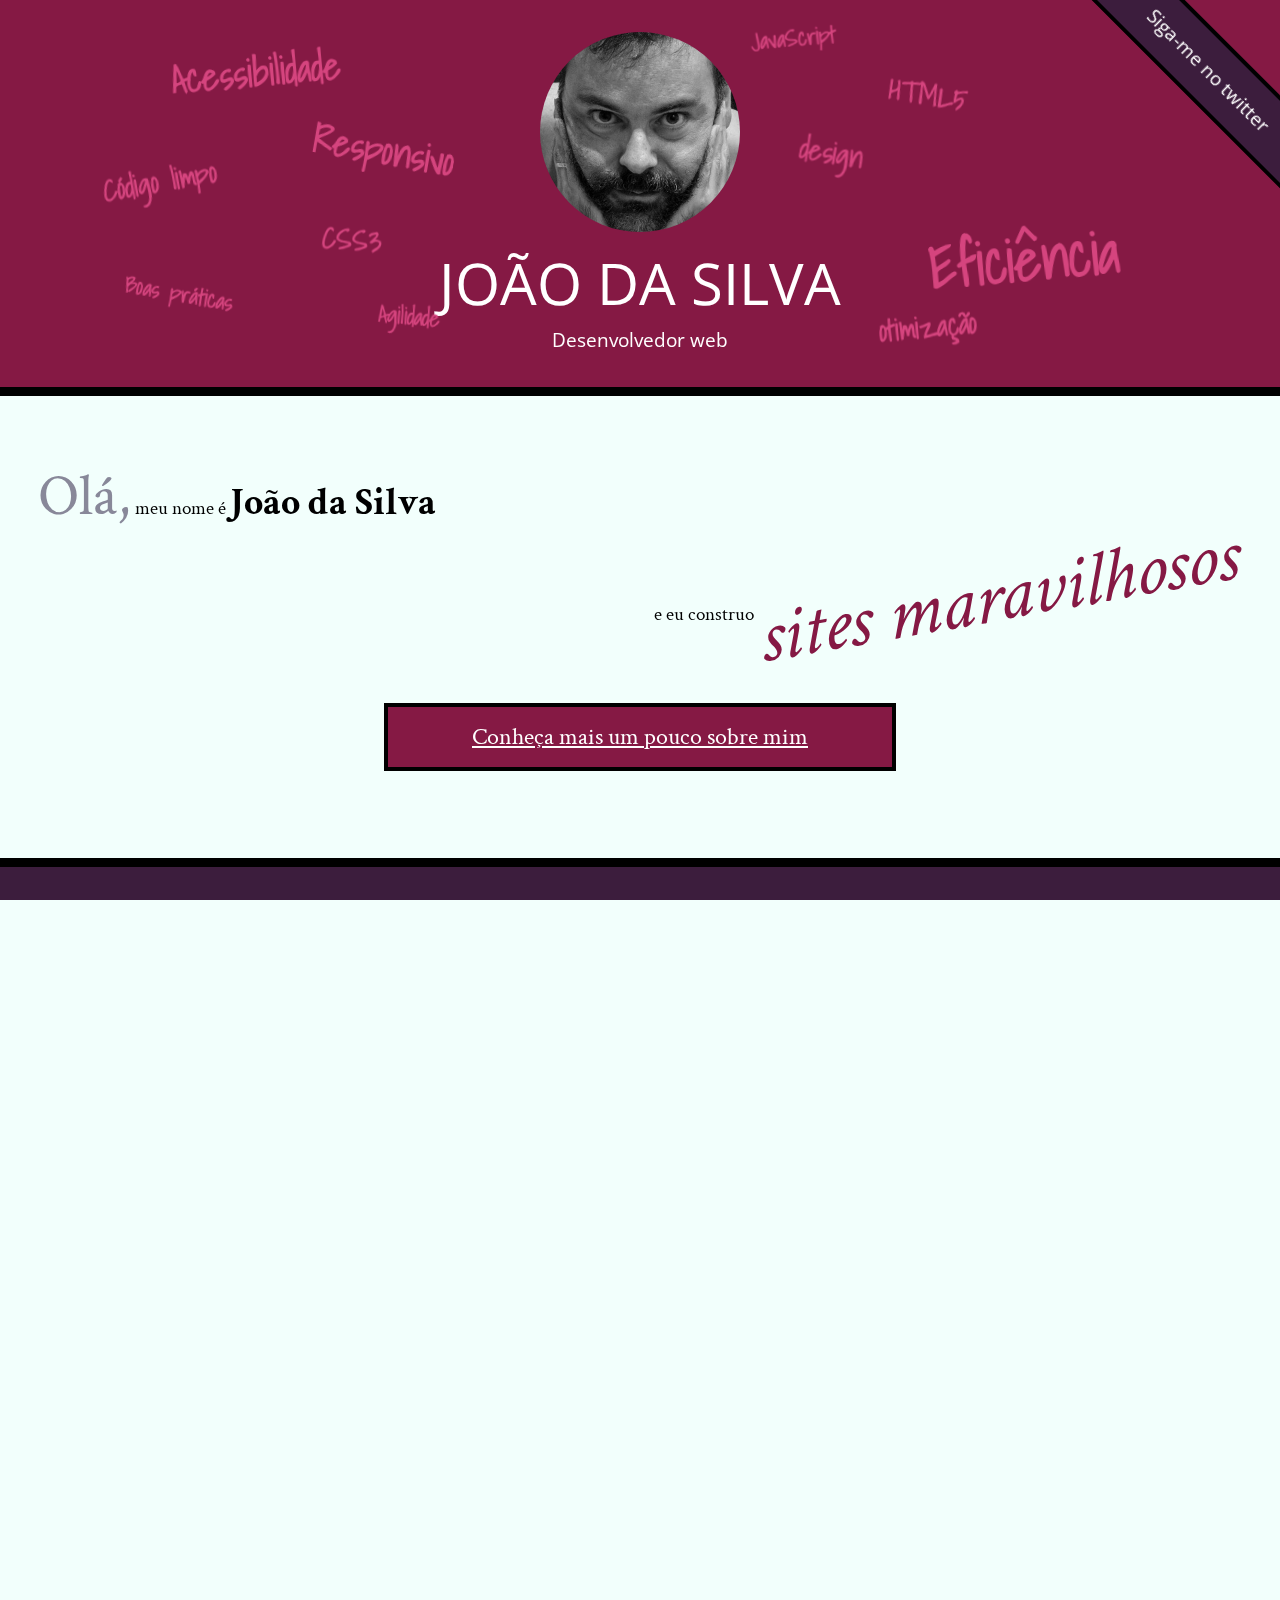
<file: index.html>
<!DOCTYPE html>
<html lang="pt">
<head>
    <meta charset="UTF-8">
    <title>João da Silva - Desenvolvedor Web</title>
    <link rel="shortcut icon" href="img/favicon.png">
    <link rel="stylesheet" href="css/reset.css">
    <link rel="stylesheet" href="css/site.css">
    <link rel="stylesheet" href="css/index.css">
    <link rel="stylesheet" href="http://fonts.googleapis.com/css?family=Crimson+Text:400,400italic,600">
    <link rel="stylesheet" href="http://fonts.googleapis.com/css?family=Open+Sans+Condensed:700">
    <link rel="stylesheet" href="http://fonts.googleapis.com/css?family=Shadows+Into+Light">
    <link href="https://fonts.googleapis.com/css?family=Shadows+Into+Light">
</head>
<body>
    <header class="titulo-principal">
        <img class="foto-home" src="img/eu.jpg" alt="Foto de João da Silva">
        <h1>João da Silva</h1>
        <p class="subtitulo-principal">Desenvolvedor web</p>
        <ul class="palavras-home">
            <li class="palavra-home eficiencia ">Eficiência</li>
            <li class="palavra-home boas-praticas">Boas práticas</li>
            <li class="palavra-home codigo-limpo">Código limpo</li>
            <li class="palavra-home css3">CSS3</li>
            <li class="palavra-home html5">HTML5</li>
            <li class="palavra-home javascript">JavaScript</li>
            <li class="palavra-home acessibilidade">Acessibilidade</li>
            <li class="palavra-home responsivo">Responsivo</li>
            <li class="palavra-home otimizacao">otimização</li>
            <li class="palavra-home agilidade">Agilidade</li>
            <li class="palavra-home design">design</li>
        </ul>
        <a href="http://www.twitter.com/joaodasilva" class="etiqueta">Siga-me no twitter</a>
    </header>
    <main>
        <section class="secao-inicio saudacao">
            <p class="saudacao"><span class="saudacao-inicio">Olá,</span> meu nome é <strong>João da Silva</strong> <span class="saudacao-ultima-linha">e eu construo <em>sites maravilhosos</em></span></p>
            <a class="botao-index" href="bio.html.html">Conheça mais um pouco sobre mim</a>
        </section>
        <section class="secao-inicio trabalhos">
            <h2>Trabalhos</h2>
            <ul>
                <li><img src="img/bmw.png" alt="Site da BMW"></li>
                <li><img src="img/ibm.png" alt="Site da IBM"></li>
                <li><img src="img/uol.png" alt="Site da UOL"></li>
            </ul>
            <a class="botao-index" href="portfolio.html">Veja mais</a>
        </section>
        <section class="secao-inicio blog">
            <h2>Blog</h2>
            <small>Últimos posts</small>
            <ol>
                <li class="mais-recente">
                    <a href="blog.html">
                        O essencial de design responsivo
                    </a>
                    <p class="inicio-post">
                        Design responsivo tem ganho cada vez mais atenção como técnica de desenvolvimento de páginas web para dispositivos móveis. Mas como começar?
                    </p>
                </li>
                <li>
                    <a href="blog.html">Por que fazer páginas acessíveis?</a>
                    <p class="inicio-post">
                        Tem se falado cada vez sobre acessibilidade na web. Há diversas técnicas e diretivas a serem seguidas, inclusive da própria W3C. Mas vale a pena investir nisso?
                    </p>
                </li>
                <li>
                    <a href="blog.html">JavaScript não obstrusivo</a>
                    <p class="inicio-post">
                        JavaScript é uma linguagem essencial hoje em dia para criar páginas ricas, interativas e dinâmicas. Porém, há alguns cuidados que devem ser tomados ao colocarmos código JavaScript em nossas páginas.
                    </p>
                </li>
            </ol>
            <a class="botao-index" href="blog.html">Veja mais</a>
        </section>
    </main>
    <footer>
        <h2>Vamos conversar?</h2>
        <p>Você pode entrar em contato comigo <a href="contato.html">por e-mail</a> ou pelo telefone <a href="tel:+551234567890">(12) 3456-7890 </a></p>
    </footer>
</body>
</html>
</file>
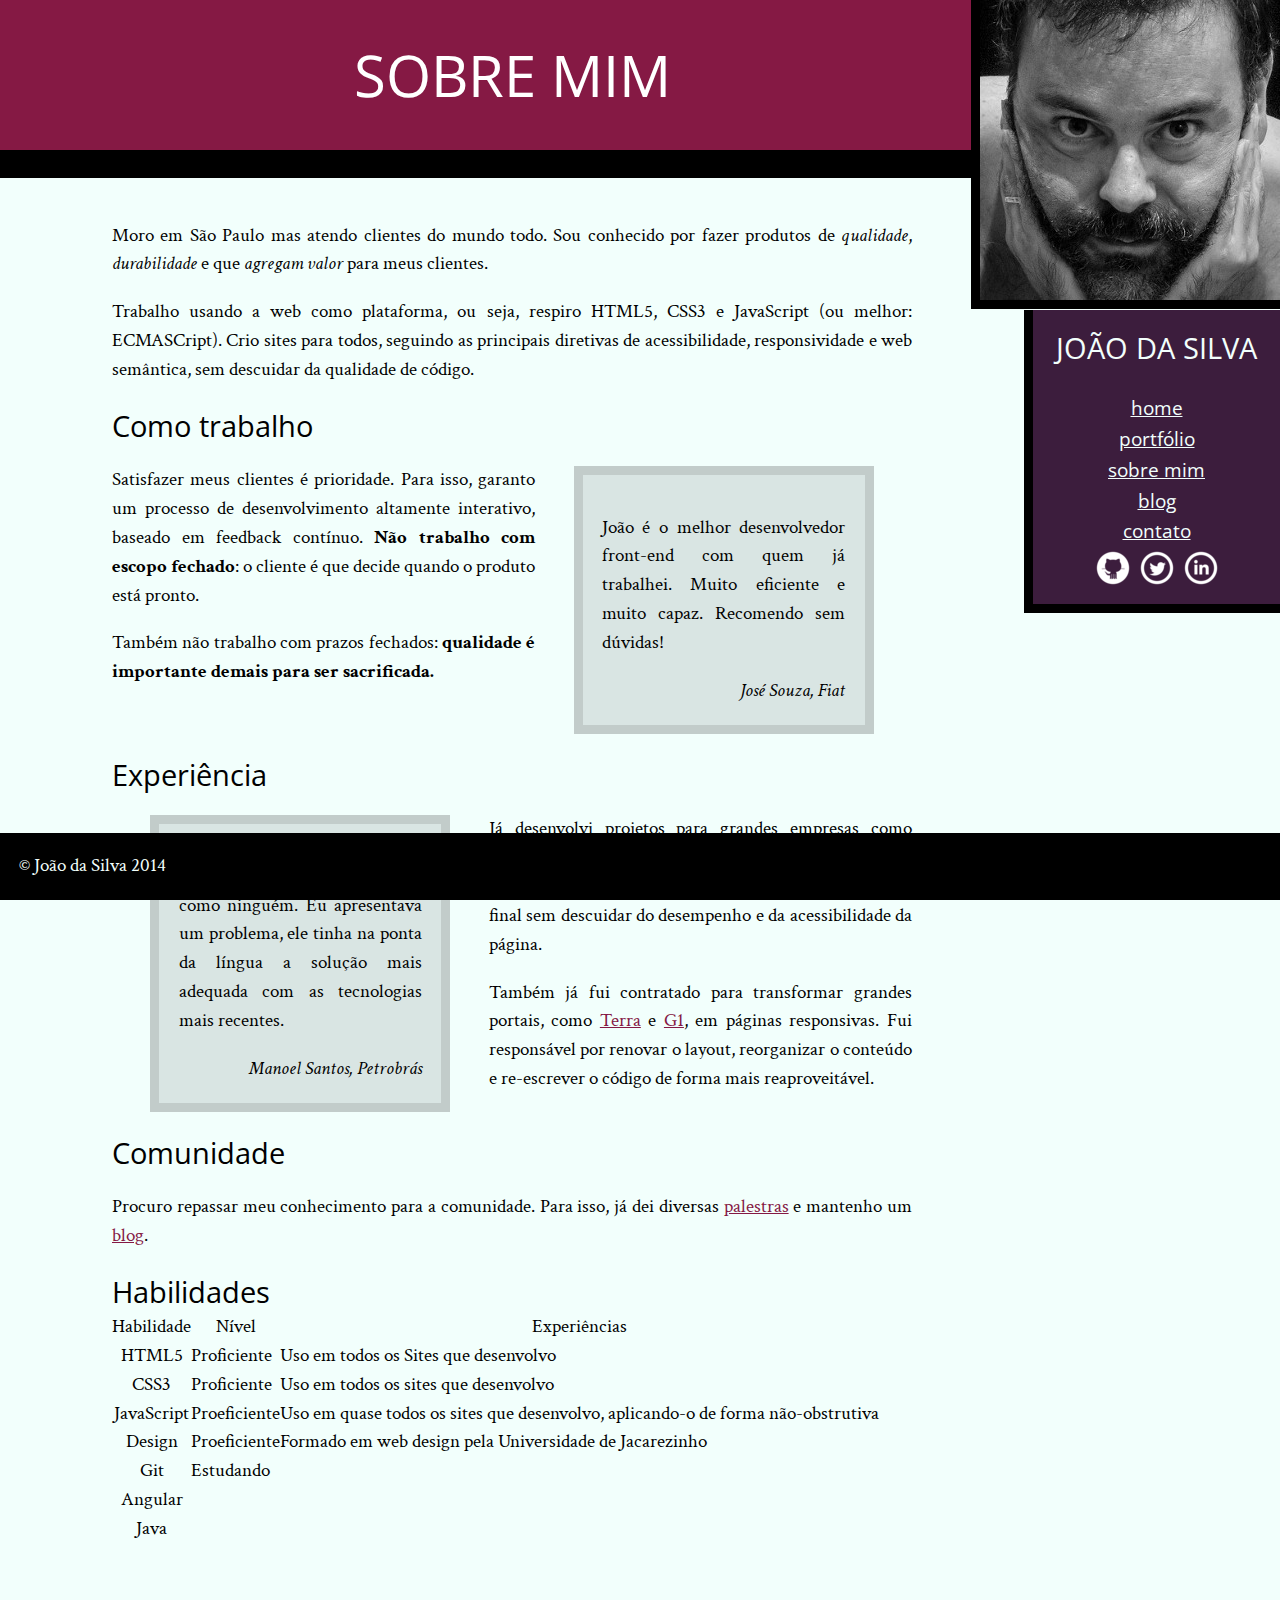
<file: bio.html>
<!DOCTYPE html>
<html>
    <head>
        <title>Biografia - João da Silva</title>
        <meta charset="utf-8">
        <link rel="icon" href="img/favicon.png">
        <link rel="stylesheet" href="css/reset.css">
        <link rel="stylesheet" href="css/site.css">
        <link rel="stylesheet" href="css/bio.css">
        <link rel="stylesheet" href="https://fonts.googleapis.com/css?family=Open+Sans+Condensed:700">
        <link rel="stylesheet" href="https://fonts.googleapis.com/css?family=Crimson+Text:400,400i,700">
        
    </head>
    <body>
        <main>
            <h1 class="titulo-principal">Sobre mim</h1>

            <div class="container">
                <p>Moro em São Paulo mas atendo clientes do mundo todo. Sou conhecido por fazer produtos de <em>qualidade</em>, <em>durabilidade</em> e que <em>agregam valor</em> para meus clientes.</p>

                <p>Trabalho usando a web como plataforma, ou seja, respiro HTML5, CSS3 e JavaScript (ou melhor: ECMASCript). Crio sites para todos, seguindo as principais diretivas de acessibilidade, responsividade e web semântica, sem descuidar da qualidade de código.</p>



                <h2 class="subtitulo-texto">Como trabalho</h2>

                <blockquote class="fiat citacao" tabindex="1">   
                    <p>João é o melhor desenvolvedor front-end com quem já trabalhei. Muito eficiente e muito capaz. Recomendo sem dúvidas!</p>
                   
                    <cite>José Souza, Fiat</cite>
                </blockquote>    

                <p>Satisfazer meus clientes é prioridade. Para isso, garanto um processo de desenvolvimento altamente interativo, baseado em feedback contínuo. <strong>Não trabalho com escopo fechado</strong>: o cliente é que decide quando o produto está pronto.</p>

                <p>Também não trabalho com prazos fechados: <strong>qualidade é importante demais para ser sacrificada.</strong></p>

                <h2 class="subtitulo-texto">Experiência</h2>

                <blockquote class="petrobras citacao" tabindex="1">
                    <p>João domina as tecnologias como ninguém. Eu apresentava um problema, ele tinha na ponta da língua a solução mais adequada com as tecnologias mais recentes.</p>
                    
                    <cite>Manoel Santos, Petrobrás</cite>
                </blockquote>

                <p>Já desenvolvi projetos para grandes empresas como <a href="http://www.bmw.com">BMW</a>, <a href="http://www.uol.com.br">UOL</a> e <a href="http://www.ibm.com.br">IBM</a>. Neles, o foco principal era entregar uma experiência imersiva e impactante para o usuário final sem descuidar do desempenho e da acessibilidade da página.</p>

                <p>Também já fui contratado para transformar grandes portais, como <a href="http://www.terra.com.br">Terra</a> e <a href="http://www.g1.globo.com">G1</a>, em páginas responsivas. Fui responsável por renovar o layout, reorganizar o conteúdo e re-escrever o código de forma mais reaproveitável.</p>

                <h2 class="subtitulo-texto">Comunidade</h2>

                <p>Procuro repassar meu conhecimento para a comunidade. Para isso, já dei diversas <a href="portfolio.html">palestras</a> e mantenho um <a href="blog.html">blog</a>.</p>
                         <h2 class="subtitulo-texto">Habilidades</h2>
                <table class="habilidades">
                    <thead>
                        <tr>
                            <th>Habilidade</th> 
                            <th>Nível</th>
                            <th>Experiências</th>
                        </tr>
                    </thead>
                    <tbody>
                        <tr>
                            <th>HTML5</th>
                            <td>Proficiente</td>
                            <td>Uso em todos os Sites que desenvolvo</td>
                        </tr>
                        <tr>
                            <th>CSS3</th>
                            <td>Proficiente</td>
                            <td>Uso em todos os sites que desenvolvo</td>
                        </tr>
                        <tr>
                            <th>JavaScript</th>
                            <td>Proeficiente</td>
                            <td>Uso em quase todos os sites que desenvolvo, aplicando-o de forma não-obstrutiva</td>
                        </tr>
                        <tr>
                            <th>Design</th>
                            <td>Proeficiente</td>
                            <td>Formado em web design pela Universidade de Jacarezinho</td>
                        </tr>
                        <tr>
                            <th>Git</th>
                            <td rowspan= "3" colspan= "3">Estudando</td>
                        </tr>
                        <tr>
                            <th>Angular</th>
                        </tr>
                        <tr>
                            <th>Java</th>
                        </tr>
                    </tbody>
                </table>
            </div>
        </main>
            <img src="img/eu.jpg" alt="Foto de João da Silva" class="img-navegacao">  
            <aside class="navegacao-site">
                <nav>
                    <h1>João da Silva</h1>
                        <ul class= "menu-navegacao">    
                            <li><a href="index.html">Home</a></li>
                            <li><a href="portfolio.html">Portfólio</a></li>
                            <li><a href="bio.html.html">Sobre mim</a></li>
                            <li><a href="blog.html">Blog</a></li>
                            <li><a href="contato.html">contato</a></li>
                        </ul>    
                    </nav>
                <ul class="midias-sociais">
                    <li><a href="https://github.com/git-joaodasilva" class="github" data-tooltip="Veja meus projetos opensourse">github</a></li>
                    <li><a href="https://twitter.com/twitter-joaodasilva" class="twitter" data-tooltip= "Siga-me no Twitter">twitter</a></li>
                    <li><a href=" https://br.linkedin.com/pub/linkedin-joao-da-silva/32/4/508" class="linkedin" data-tooltip= "Veja meu currículo">linkedin</a></li>
                </ul>
            </aside>   
            <footer class="rodape">
                &copy; João da Silva 2014
            </footer>  
    </body>
</html>
</file>
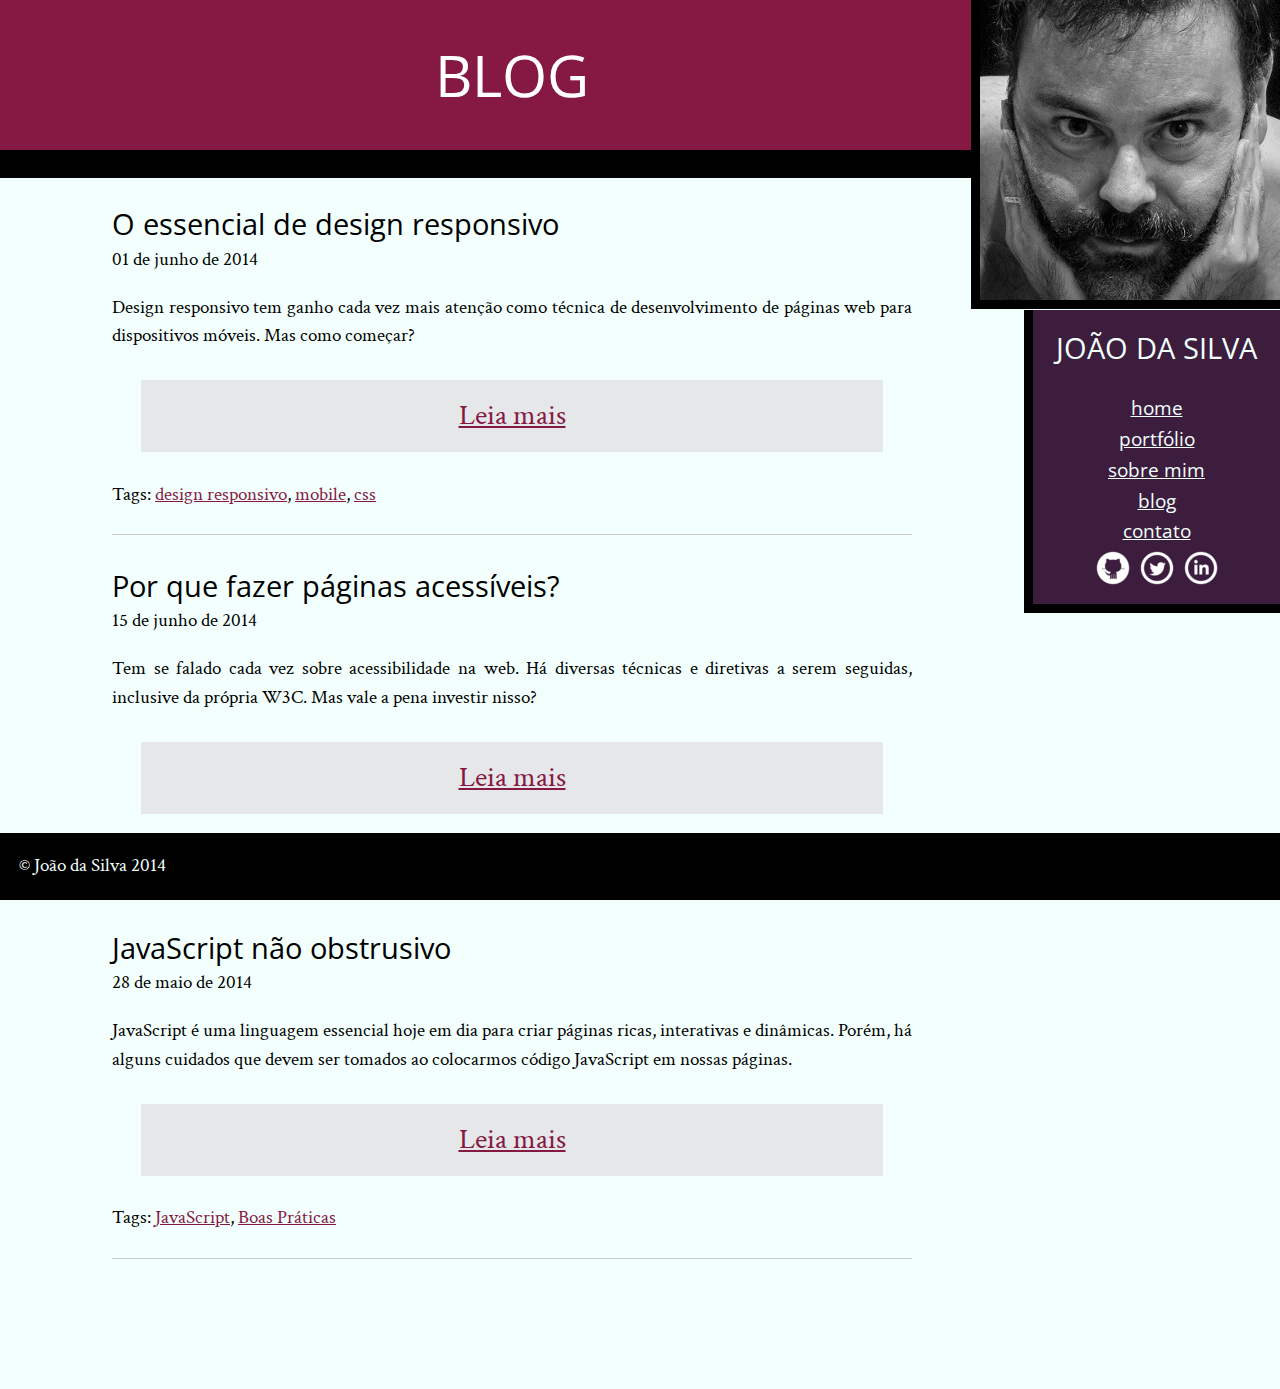
<file: blog.html>
<!DOCTYPE html>
<html>
    <head>
        <title>Blog - João da Silva</title>
        <meta charset="utf-8">
        <link rel="icon" href="img/favicon.png">
        <link rel="stylesheet" href="css/reset.css">
        <link rel="stylesheet" href="css/site.css">
        <link rel="stylesheet" href="css/blog.css">
        <link rel="stylesheet" href="https://fonts.googleapis.com/css?family=Open+Sans+Condensed:700">
        <link rel="stylesheet" href="https://fonts.googleapis.com/css?family=Crimson+Text:400,400i,700"> 
    </head>
    <body>
        <main>
            <h1 class="titulo-principal">Blog</h1>

            <div class="container">
                <article class="artigo">
                
                    <h2 class="subtitulo-texto">O essencial de design responsivo</h2>

                    <time datetime="2014-07-02"> 01 de junho de 2014</time>

                    <p>Design responsivo tem ganho cada vez mais atenção como técnica de desenvolvimento de páginas web para dispositivos móveis. Mas como começar?</p>

                    <a href="#" class="leia-mais">Leia mais</a>

                    <footer>Tags: <a href="#">design responsivo</a>, <a href="#">mobile</a>, <a href="#">css</a></footer>
                </article>    

                <article class="artigo">
                    <h2 class="subtitulo-texto">Por que fazer páginas acessíveis?</h2>

                    <time datetime="2014-06-15">15 de junho de 2014</time>

                    <p>Tem se falado cada vez sobre acessibilidade na web. Há diversas técnicas e diretivas a serem seguidas, inclusive da própria W3C. Mas vale a pena investir nisso?</p>

                    <a href="#" class="leia-mais">Leia mais</a>

                    <footer>Tags: <a href="#">Acessibilidade</a>, <a href="#">Boas Práticas</a></footer>
                </article>

                <article class="artigo">
                    <h2>JavaScript não obstrusivo</h2>

                    <time datetime="2014-05-28">28 de maio de 2014</time>
                    <p>JavaScript é uma linguagem essencial hoje em dia para criar páginas ricas, interativas e dinâmicas. Porém, há alguns cuidados que devem ser tomados ao colocarmos código JavaScript em nossas páginas.</p>

                    <a href="#" class="leia-mais">Leia mais</a>
                    <footer>Tags: <a href="#">JavaScript</a>, <a href="#">Boas Práticas</a></footer>
                </article>  
            </div>    
        </main>
            <img src="img/eu.jpg" alt="Foto de João da Silva" class="img-navegacao">

            <aside class="navegacao-site">
                <nav>
                    <h1>João da Silva</h1>
                    <ul class="menu-navegacao">
                        <li><a href="index.html">Home</a></li>
                        <li><a href="portfolio.html">Portfólio</a></li>
                        <li><a href="bio.html">Sobre mim</a></li>
                        <li><a href="blog.html">Blog</a></li>
                        <li><a href="contato.html">contato</a></li>
                    </ul>
                </nav>
                    <ul class="midias-sociais">
                        <li><a href="https://github.com/git-joaodasilva" class="github" data-tooltip="Veja meus projetos opensourse">github</a></li>
                        <li><a href="https://twitter.com/twitter-joaodasilva" class="twitter" data-tooltip= "Siga-me no Twitter">twitter</a></li>
                        <li><a href=" https://br.linkedin.com/pub/linkedin-joao-da-silva/32/4/508" class="linkedin" data-tooltip= "Veja meu c   urrículo">linkedin</a></li>
                    </ul>
                </aside>
            <footer class="rodape"> 
                &copy; João da Silva 2014
            </footer>
        
    </body>
</html>
</file>
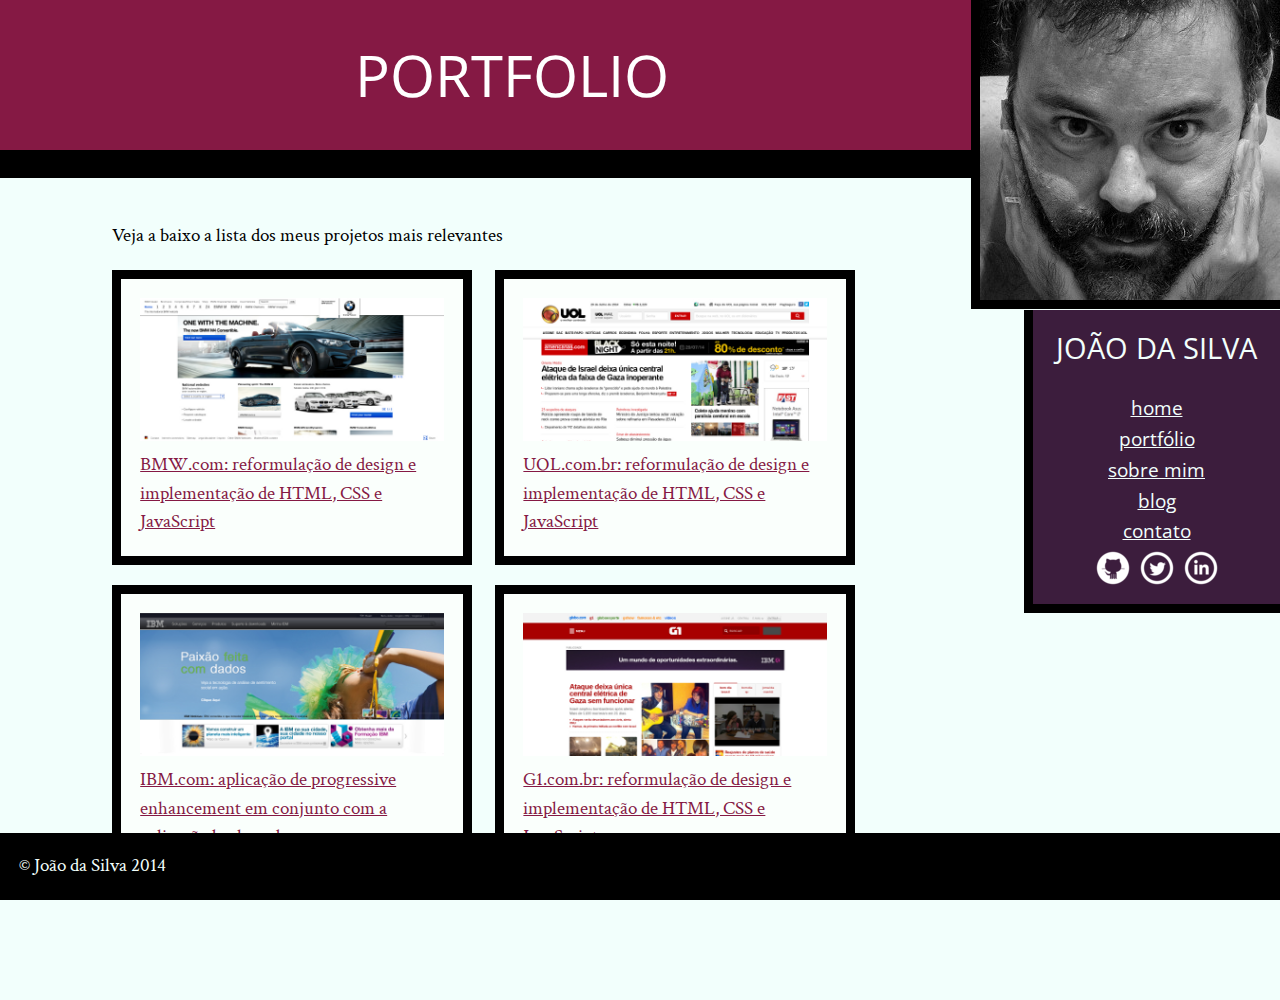
<file: portfolio.html>
<!DOCTYPE html>
<html>
    <head>
        <title>Portfolio - João da Silva</title>
        <meta charset="utf-8">
        <link rel="icon" href="img/favicon.png">
        <link rel="stylesheet" href="css/reset.css">
        <link rel="stylesheet" href="css/site.css">
        <link rel="stylesheet" href="css/portfolio.css">
        <link rel="stylesheet" href="https://fonts.googleapis.com/css?family=Open+Sans+Condensed:700">
        <link rel="stylesheet" href="https://fonts.googleapis.com/css?family=Crimson+Text:400,400i,700"> 
    </head>
    <body>
        <main>
            <h1 class="titulo-principal">Portfolio</h1>
            <div class="container">
                <p>Veja a baixo a lista dos meus projetos mais relevantes</p>
                <ul class="portfolio">
                    <li>
                        <a href="http://www.bmw.com">
                            <figure>
                                <img src="img/bmw.png" alt="Site da BMW">
                                <figcaption>BMW.com: reformulação de design e implementação de HTML, CSS e JavaScript</figcaption>     
                            </figure>
                        </a>
                    </li>
                    <li>
                        <a href="http://www.uol.com.br">
                            <figure>
                                <img src="img/uol.png" alt="Front-page">
                                <figcaption>UOL.com.br: reformulação de design e implementação de HTML, CSS e JavaScript</figcaption>
                            </figure>
                        </a>
                    </li>
                    <li>
                        <a href="http://www.ibm.com.br">
                            <figure>
                                <img src="img/ibm.png" alt="Site da IBM">
                                <figcaption>IBM.com: aplicação de progressive enhancement em conjunto com a aplicação back-end</figcaption>
                            </figure>
                        </a>
                    </li>
                    <li>
                        <a href="http://www.g1.com.br">
                            <figure>
                                <img src="img/g1.png" alt="Site do G1">
                                <figcaption>G1.com.br: reformulação de design e implementação de HTML, CSS e JavaScript</figcaption>
                            </figure>
                        </a>
                    </li>
                </ul>
            </div>
        </main>
        <img src="img/eu.jpg" alt="Foto de João da Silva" class="img-navegacao">  
        <aside class="navegacao-site">
            <nav>
                <h1>João da Silva</h1>
                    <ul class= "menu-navegacao">    
                        <li><a href="index.html">Home</a></li>
                        <li><a href="portfolio.html">Portfólio</a></li>
                        <li><a href="bio.html">Sobre mim</a></li>
                        <li><a href="blog.html">Blog</a></li>
                        <li><a href="contato.html">contato</a></li>
                    </ul>    
                </nav>
            <ul class="midias-sociais">
                <li><a href="https://github.com/git-joaodasilva" class="github" data-tooltip="Veja meus projetos opensourse">github</a></li>
                    <li><a href="https://twitter.com/twitter-joaodasilva" class="twitter" data-tooltip= "Siga-me no Twitter">twitter</a></li>
                    <li><a href=" https://br.linkedin.com/pub/linkedin-joao-da-silva/32/4/508" class="linkedin" data-tooltip= "Veja meu currículo">linkedin</a></li>
            </ul>
        </aside>   
        <footer class="rodape">
            &copy; João da Silva 2014
        </footer>  
    </body>
</html>
</file>
<file: css/site.css>
body{
    font-family: 'Crimson Text', serif; ,'Times New Roman', serif;
    background-color: #F2FFFC; 
    font-size: 120%;
    line-height: 1.5;
    }

h1{
    text-transform: uppercase;
    font-family: 'Open Sans Condensed', "Arial", sans-serif;
    font-size: 3em;
    text-transform: uppercase;
}

h2 {
    font-family: 'Open Sans Condensed', "Arial", sans-serif;
    font-size: 1.5em;
    clear: both;
    }

.titulo-principal{
    font-family: 'Open Sans Condensed', "Arial", sans-serif;
    text-align: center;
    color: #FFF;
    background-color: #851944;
    padding: 2rem;
    border-bottom: .5em solid black;
    }

.container{
    width: 80ch;
    padding: 1.5rem 0;
    margin-left: auto;   
    margin-right: auto;   
}

main a{
    color:#851944;
}

main p{
    text-align: justify;
    margin: 1em 0;
    }

strong{
    font-weight: bold;
}

em{
    font-style: italic;
}
    
.navegacao-site{
    background-color: #3C1D3D;
    color: #F2FFFC;
    padding: 1rem;
    text-align: center;
    width: 20%;
    position: absolute;
    top: 310px;
    right: 0;
    }

aside, .img-navegacao{
    box-sizing: border-box;
    border-left: .5em solid black;
    border-bottom: .5em solid black;
}

.img-navegacao{
    position: absolute;
    top: 0;
    right:0;
}

main{
    float: left;
    width: 80%;
    padding-bottom: 4em;
}

.rodape{
    background-color: #000;
    color: #F2FFFC;
    clear: both;
    padding: 1em;
    position: fixed;
    bottom: 0;
    left: 0;
    width: 100%;
    box-sizing: border-box;
}     

.menu-navegacao{
    list-style-type: none;
    text-transform: lowercase;
}

aside a {   
    color: inherit;
    font-family: "Open Sans Condensed", sans-serif;
}

aside h1{   
    font-size: 1.5em;
    margin-bottom: 25px;
}

.midias-sociais li{
    display: inline-block;
}

.midias-sociais a{
    width: 40px;
    height: 40px;
    display: inline-block;
    text-indent: -9999px;
}

.github{
    background-image: url(../img/github.png);
}

.twitter{
    background-image: url(../img/twitter.png);
}

.linkedin{
    background-image: url(../img/linkedin.png);
}
</file>
<file: css/index.css>
.foto-home {
    height: 200px;
    -webkit-border-radius: 50%;
        -moz-border-radius: 50%;
            border-radius: 50%;
}
/   *.subtitulo-principal{
    text-align: center;
}*/
.saudacao p {
    font-size: 1.5em;
    color: #99A;
    line-height: 1;
    padding: 2em;
}

.saudacao-inicio {
    font-size: 3em;
    color: #889;
}

.saudacao-ultima-linha {
    text-align: right;
    display: block;
}

.saudacao strong {
    font-size: 2em;
    color: #000;
}

.saudacao em {
    color: #851944;
    font-size: 4em;
    -webkit-transform: rotate(-10deg) skew(-10deg);
            transform: rotate(-10deg) skew(-10deg);
    display: inline-block;
}

.botao-index {
    font-size: 1.25em;
    background-color: #851944;
    color: #FFF;
    padding: .5em;
    border: .2em solid black;
    width: 40ch;
    margin: 2em auto;
    display: block;
    text-align: center;
}

.secao-inicio {
    padding: 2em;
}

.secao-inicio h2 {
    font-size: 3em;
    text-transform: uppercase;
    margin-bottom: .5em;
}

.trabalhos {
    background-color: #3C1D3D;
    border-top: .5em solid #000;
    border-bottom: .5em solid #000;
}

.trabalhos h2 {
    color: #FFF;
}

.trabalhos ul {
    overflow: hidden;
    border: .5em solid black;
}

.trabalhos li {
    float: left;
    width: 33.333%;
}

.trabalhos img {
    width: 100%;
    display: block;
}

.blog {
    background-color: #999;
    color: #FFF;
    border-bottom: .5em solid #851944;
    position: relative;
}

.blog small {
    position: relative;
    top: -2em;
}

.blog li a {
    color: #FCF;
    padding: .5em;
    display: block;
}

}
.blog li{
    width: 30%; 
}
footer {
    background-color: #000;
    color: #FFF;
    padding: 2em;
}

footer h2 {
    font-size: 3em;
}

footer a {
    color: #F99;
}

main {
    width: 100%;
    padding-bottom: 0;
    float: none;
}
html,body {
    overflow-x: hidden;
    height: 100%;
}
body {
    -webkit-perspective: 6px;
            perspective: 6px;
    -webkit-perspective-origin: 50% 160px;
            perspective-origin: 50% 160px;
}
.palavras-home {
    -webkit-transform-style: preserve-3d;
            transform-style: preserve-3d;
    position: absolute;
    bottom: 0;
    right: 0;
    top: 0;
    left: 0;
}
.palavra-home{
    position: absolute;
    font-family: "Shadows Into Light", cursive;
    font-weight: bold;
    color: #D5447E;
    font-size: 400%;
}
.eficiencia{
    top: 50%;
    left: 60%;
    -webkit-transform: translate(-50%,-50%) translateZ(4px) rotate(-5deg) scale(0.25);
            transform: translate(-50%,-50%) translateZ(4px) rotate(-5deg) scale(0.25);
}
.boas-praticas{
    top: 70%;
    left: 20%;
    -webkit-transform: translate(-50%, -50%) translateZ(1px) rotate(10deg) scale(0.25);
            transform: translate(-50%, -50%) translateZ(1px) rotate(10deg) scale(0.25);
}
.codigo-limpo{
    top: 45%;
    left: 25%;
    -webkit-transform: translate(-50%, -50%) translateZ(2px) rotate(-10deg) scale(0.25);
            transform: translate(-50%, -50%) translateZ(2px) rotate(-10deg) scale(0.25);
            
}
.css3{
    top: 55%;
    left: 35%;
    -webkit-transform: translate(-50%, -50%) translateZ(2px) rotate(5deg) scale(0.25);
            transform: translate(-50%, -50%) translateZ(2px) rotate(5deg) scale(0.25);
            
}
.html5{
    top: 30%;
    left: 65%;
    -webkit-transform: translate(-50%, -50%) translateZ(2px) rotate(10deg) scale(0.25);
            transform: translate(-50%, -50%) translateZ(2px) rotate(10deg) scale(0.25);
}
.javascript{
    top: 15%;
    left: 60%;
    -webkit-transform: translate(-50%, -50%) translateZ(1px) rotate(-5deg) scale(0.25);
            transform: translate(-50%, -50%) translateZ(1px) rotate(-5deg) scale(0.25);
            
}
.acessibilidade{
    top: 30%;
    left: 35%;
    -webkit-transform: translate(-50%, -50%) translateZ(3px) rotate(-5deg) scale(0.25);
            transform: translate(-50%, -50%) translateZ(3px) rotate(-5deg) scale(0.25);
}
.responsivo{
    top: 40%;
    left: 40%;
    -webkit-transform: translate(-50%, -50%) translateZ(3px) rotate(10deg) scale(0.25);
            transform: translate(-50%, -50%) translateZ(3px) rotate(10deg) scale(0.25);
}
.otimizacao{
    top: 70%;
    left: 65%;
    -webkit-transform: translate(-50%, -50%) translateZ(2px) rotate(-5deg) scale(0.25);
            transform: translate(-50%, -50%) translateZ(2px) rotate(-5deg) scale(0.25);
}
.agilidade{
    top: 75%;
    left: 35%;
    -webkit-transform: translate(-50%, -50%) translateZ(1px) rotate(5deg) scale(0.25);
            transform: translate(-50%, -50%) translateZ(1px) rotate(5deg) scale(0.25);
}
.design{
    top: 40%;
    left: 60%;
    -webkit-transform: translate(-50%,-50%) translateZ(2px) rotate(10deg) scale(0.25);
            transform: translate(-50%,-50%) translateZ(2px) rotate(10deg) scale(0.25);
}
.titulo-principal {
    -webkit-transform-style: preserve-3d;
            transform-style: preserve-3d;
    position: relative;
}
.etiqueta{
    width:14em;
    line-height:1;
    padding:1em 0;
    box-sizing: border-box;

    text-align: center;
    text-decoration:none;
    background-color:#3C1D3D;
    color: white;
    border:.25em solid black;


    font-size: 1em;
    font-family: "Open Sans Condensed", sans-serif;
    
    position: absolute;
    top: 0;
    right: 0;
    transform-origin: 0 0;
    transform: translate(6.5754em, -2.4746em) rotate(45deg);
}
.blog .inicio-post{
    position: absolute;
    top: 4em;
    background-color: #F2FFFC;
    left: 30%;
    right: 4em;
    padding: 1.5em;
    height: 8em;
    color: #000;
}
.blog .mais-recente{
    background-color: #F2FFFC;
}
.blog .mais-recente a{
    color: #F26;
}
</file>
<file: css/bio.css>
blockquote{
    background-color: #D9E5E3;
    padding: 1em;
    border: .5em solid #C2CCCA;
    width: 30ch;
    box-sizing: border-box;
    margin: 1em 2em;
    }
cite{
    float: right;
    font-style: italic;
}
.fiat{
    float: right;
}

.petrobras{
    float: left;
}
</file>
<file: css/blog.css>
.artigo{
    padding-bottom: 1.3em;
    border-bottom: 1px solid #ccc;
    margin-bottom: 1.5em;
}
.leia-mais{
    font-size: 1.5em;
    padding: .5em;
    margin: 1em;
    display:block;
    text-align: center;
    background-color: #E6E7E8;
}
</file>
<file: css/portfolio.css>
.portfolio li{
    display: inline-block;
    width: 45%;
    border: .5em solid black;
    background-color: #FAFFFC;
    padding: 1em;
    margin-right: 1em;
    margin-bottom: 1em;
    box-sizing: border-box;
}
.portfolio img{
    width: 100%;
}
</file>
